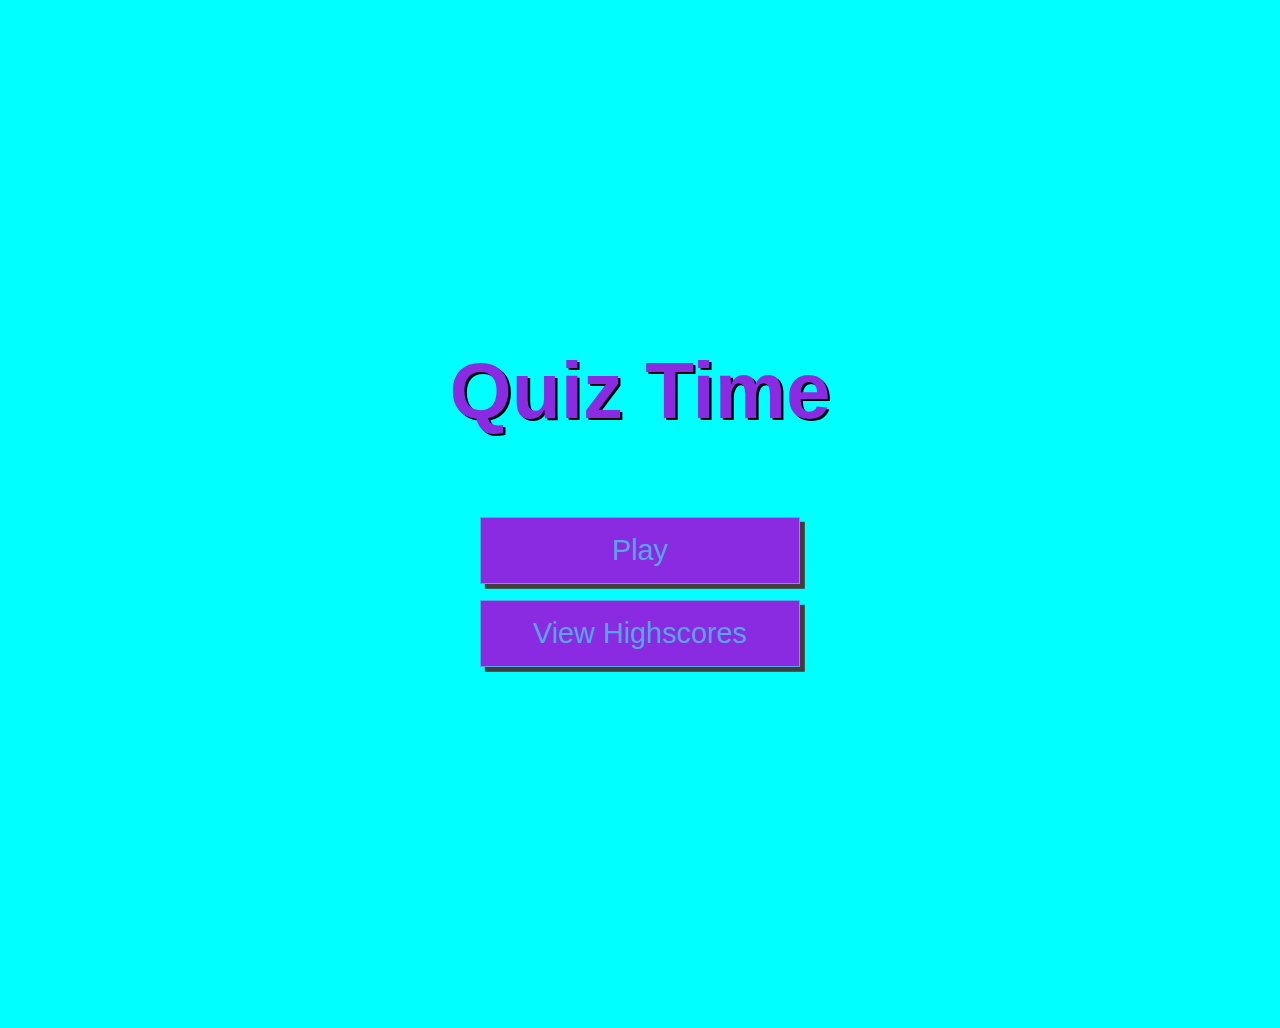
<file: index.html>
<!DOCTYPE html>
<html lang="en">
<head>
    <meta charset="UTF-8">
    <meta http-equiv="X-UA-Compatible" content="IE=edge">
    <meta name="viewport" content="width=device-width, initial-scale=1.0">
    <link rel="stylesheet" href="./assets/css/app.css">
    <link rel="stylesheet" href="./assets/css/game.css">
    <title>Welcome to Quiz Time!</title>
</head>
<body>
    <div class="container">
        <div id="home" class="flex-center flex-column">
            <h1 id="quizHead">Quiz Time</h1>
            <a class="btn" href="game.html">Play</a>
            <a class="btn" href="highscore.html">View Highscores</a>
        </div>
    </div>
    <script src="./assets/javascript/app.js"></script>
</body>
</html>
</file>
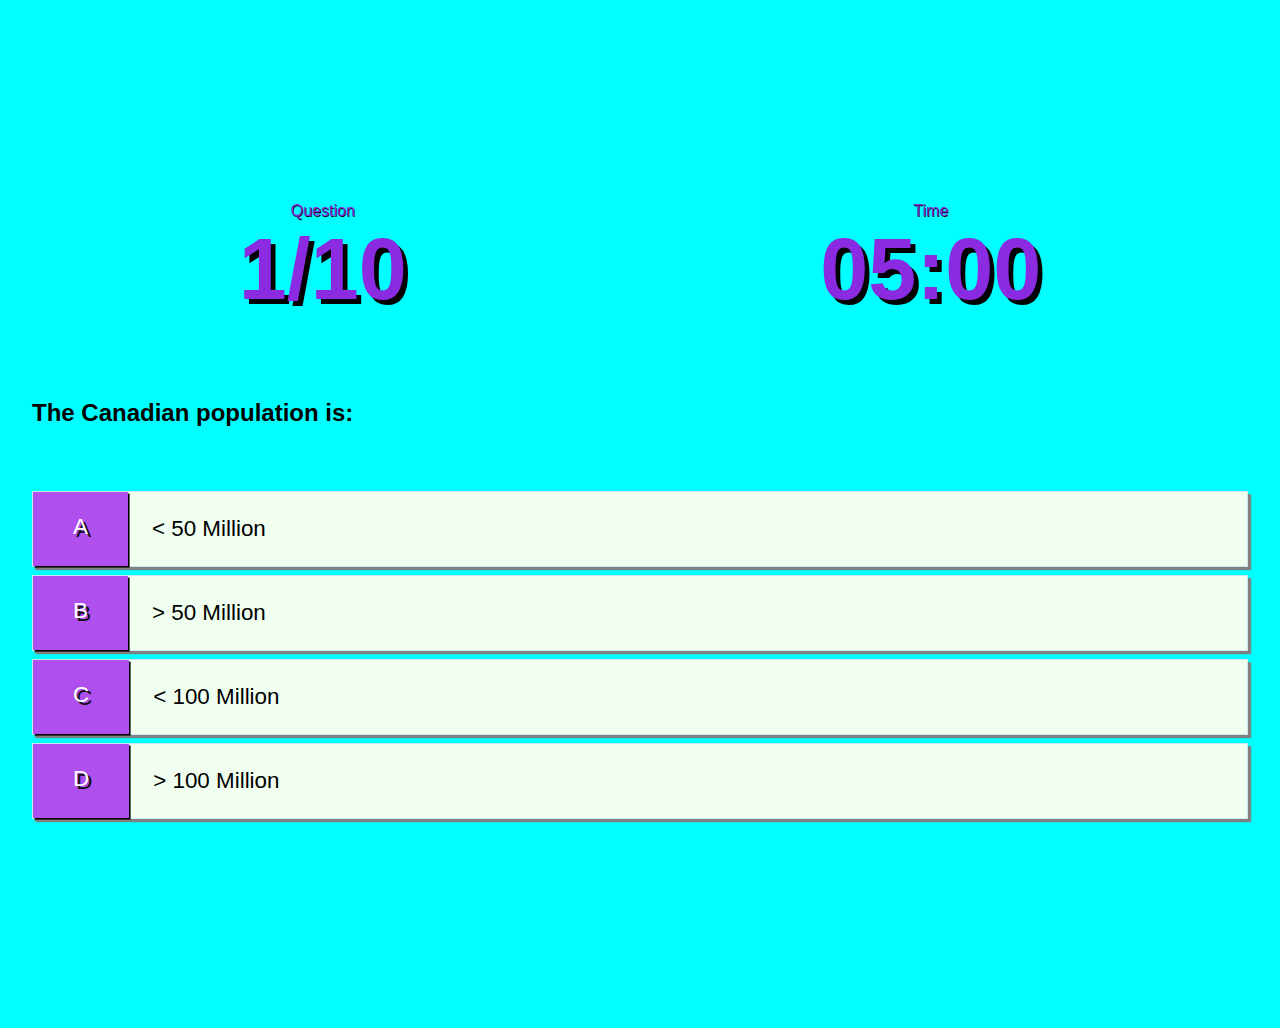
<file: game.html>
<!DOCTYPE html>
<html lang="en">
<head>
    <meta charset="UTF-8">
    <meta http-equiv="X-UA-Compatible" content="IE=edge">
    <meta name="viewport" content="width=device-width, initial-scale=1.0">
    <title>Quiz Time</title>
    <link rel="stylesheet" href="./assets/css/app.css">
    <link rel="stylesheet" href="./assets/css/game.css">
</head>
<body>
    <div class="container">

        <div id="game" class="justify-center flex-column">
            <div id="disp">
                <div id="disp-item">
                    <p class="disp-prefix">
                        Question
                    </p>
                    <h1 class="disp-text" id="questionCount">
                        <!--1/10 -->
                    </h1>
                </div>
            

                <div id="disp-item">
                    <p class="disp-prefix">
                        Time
                    </p>
                    <h1 class="disp-text" id="time">
                        5:00
                    </h1>

                </div>
            </div>

            <h2 id="question">Please answer the questions as quickly as possible</h2>
            <div class="choice-container">
                <p class="choice-prefix">A</p>
                <p class="choice-text" data-number="1">Choice 1</p>
            </div>

            <div class="choice-container">
                <p class="choice-prefix">B</p>
                <p class="choice-text" data-number="2">Choice 3</p>
            </div>

            <div class="choice-container">
                <p class="choice-prefix">C</p>
                <p class="choice-text" data-number="3">Choice 3</p>
            </div>

            <div class="choice-container">
                <p class="choice-prefix">D</p>
                <p class="choice-text" data-number="4">Choice 4</p>
            </div>

        </div>
    </div>
    <script src="./assets/javascript/app.js"></script>
</body>
</html>
</file>
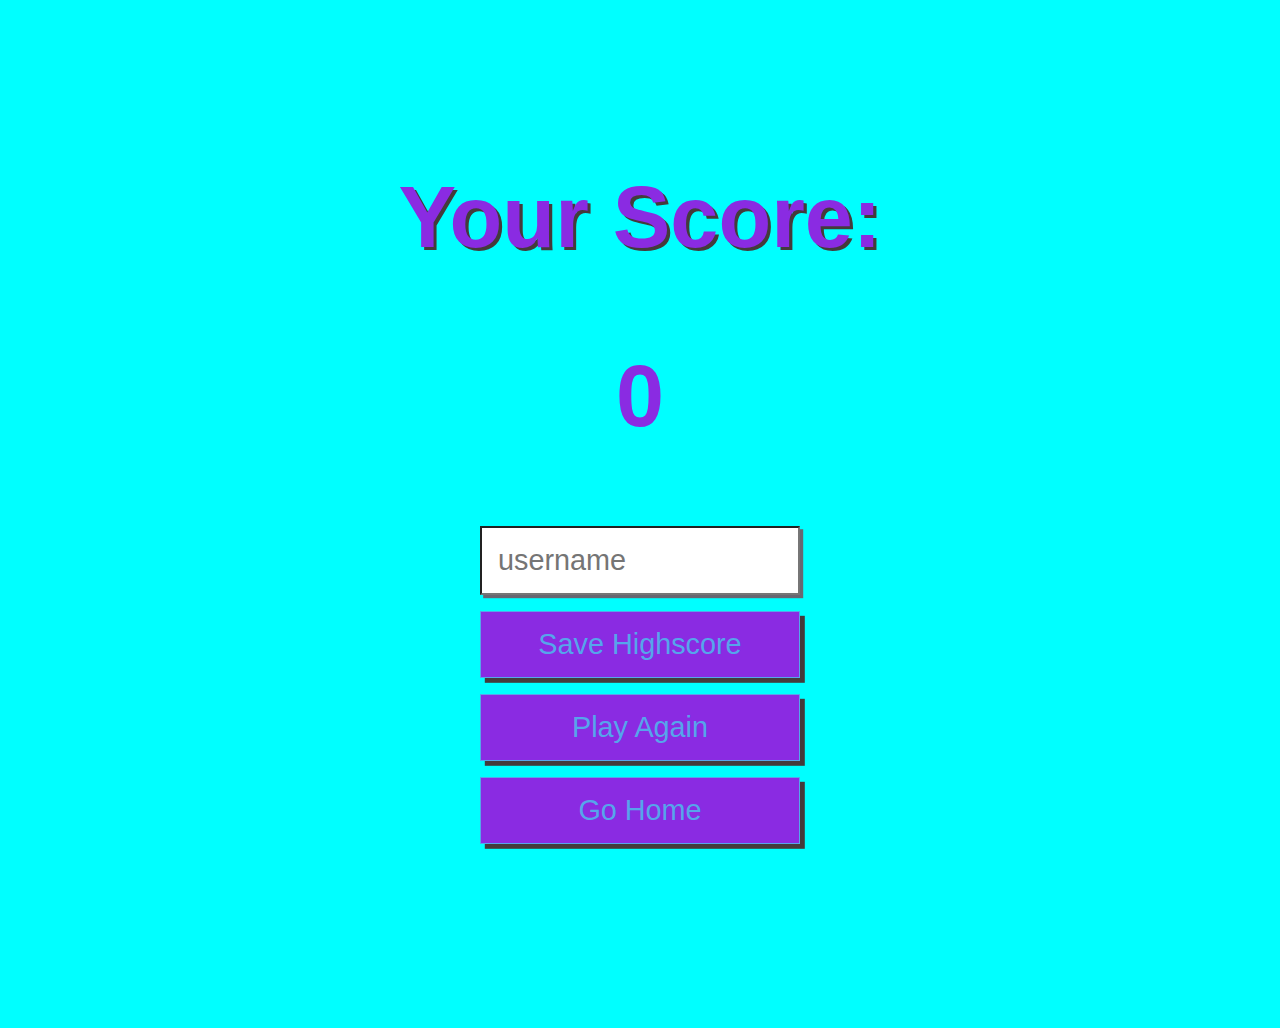
<file: gameover.html>
<!DOCTYPE html>
<html lang="en">
<head>
    <meta charset="UTF-8">
    <meta http-equiv="X-UA-Compatible" content="IE=edge">
    <meta name="viewport" content="width=device-width, initial-scale=1.0">
    <title>Game Over!</title>
    <link rel="stylesheet" href="./assets/css/app.css">
    <link rel="stylesheet" href="./assets/css/game.css">
</head>
<body>
    <div class="container">
        <div id="home" class="flex-center flex-column">
            <h1 id="scoreHead">Your Score:</h1>
            <h1 id="finScore">0</h1>
            <form>
                <input type = "text" name = "Username" id="username" placeholder="username"/>
                <button type="submit" class="btn" id="saveScoreBtn" onclick="saveScore(event) " disabled>Save Highscore</button>
                
            </form>

            <a class="btn" href="./game.html">Play Again</a>
            <a class="btn" href="./index.html">Go Home</a>
           
        </div>
    </div>
    <script src="./assets/javascript/gameover.js"></script>
</body>
</html>
</file>
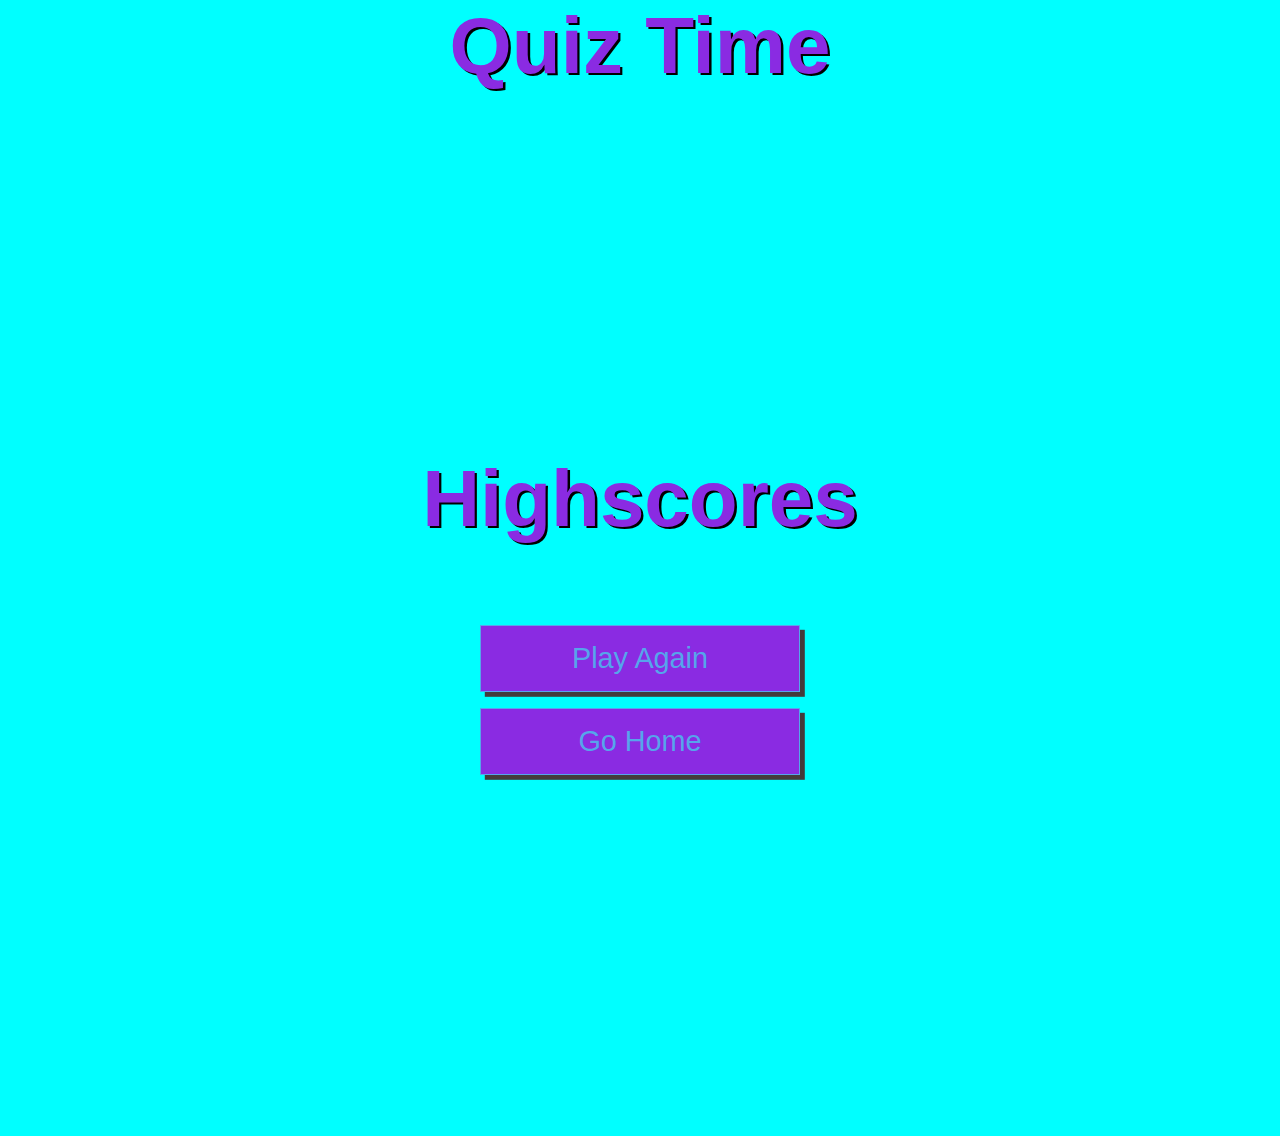
<file: highscore.html>
<!DOCTYPE html>
<html lang="en">
<head>
    <meta charset="UTF-8">
    <meta http-equiv="X-UA-Compatible" content="IE=edge">
    <meta name="viewport" content="width=device-width, initial-scale=1.0">
    <title>Quiz highscore</title>
    <link rel="stylesheet" href="./assets/css/game.css">
    <link rel="stylesheet" href="./assets/css/app.css">
</head>

<body>
    <h1 id="quizHead">
        Quiz Time
    </h1>
    <div class="container">
        <div id="Highscores" class="flex-center flex-column">
            <h1 id="finalScores">Highscores</h1>
            <ul id="highScoreList">

            </ul>
            <a class="btn" href="game.html">Play Again</a>
            <a class="btn" href="index.html">Go Home</a>
        </div>
    </div>
    <script src="./assets/javascript/highscore.js"></script>
</body>
</html>
</file>
<file: assets/css/app.css>
:root { 
    background-color: aqua;
    font-size: 62.5;
}

* {
    box-sizing: border-box;
    font-family: 'Franklin Gothic Medium', 'Arial Narrow', Arial, sans-serif;
    margin: 0;
    padding: 0;
    color: black;
}

h1,
h2,
h3,
h4{
    margin-bottom: 1rem;

}

#question,{
    font-size: 3rem;
    text-align: center;
    color: blueviolet;
    text-shadow: 0.15rem 0.15rem black;
}

#quizHead, #finalScores{
    font-size: 5rem;
    text-align: center;
    color: blueviolet;
    text-shadow: 0.15rem 0.15rem black;
}

h1{
    font-size: 5.4rem;
    color: blueviolet;
    margin-bottom: 5rem;
}

h1 > span {
    font-size: 2.4rem;
    font-weight: 500;

}

h2 {
    font-size: 8.2;
    margin-bottom: 4rem;
    font-weight: 700;

}

h3 {
    font-size: 2.8rem;
    font-weight: 500;

}

/*Utilities*/
.container {
    width: 100vw;
    height: 100vh;
    display: flex;
    justify-content: center;
    align-items: center;
    max-width: 80rem;
    margin:4rem auto;
    padding: 2rem;
}

.container > * {
    width: 100%;
  }
  
  .flex-column {
    display: flex;
    flex-direction: column;
  }
  
  .flex-center {
    justify-content: center;
    align-items: center;
  }

  .justify-center {
    justify-content: center;
  }
  
  .text-center {
    text-align: center;
  }
  
  .hidden {
    display: none;
  }

  /*Buttons*/

  .btn {
    font-size: 1.8rem;
    padding: 1rem 0;
    width: 20rem;
    text-align: center;
    border: 0.1rem solid #56a5eb;
    margin-bottom: 1rem;
    text-decoration: none;
    color: #56a5eb;
    background-color: white;
  }
  
  .btn:hover {
    cursor: pointer;
    box-shadow: 0 0.4rem 1.4rem 0 rgba(28, 31, 32, 0.5);
    transform: translateY(-0.1rem);
    transition: transform 150ms;
  }
  
  .btn[disabled]:hover {
    cursor: not-allowed;
    box-shadow: none;
    transform: none;
  }

  /*style form*/
  form{
      width: 100%;
      display: flex;
      flex-direction: column;
      align-items: center;
      
  }

  input {
    box-shadow: 0.2rem 0.2rem rgb(104, 103, 114);
    margin-bottom: 1rem;
    width: 20rem;
    padding: 1rem;
    font-size: 1.8rem;


  }

  .btn {
      box-shadow: 0.3rem 0.3rem rgb(68, 59, 59);
      background-color:blueviolet;
  }

#scoreHead {
    text-shadow: 0.2rem 0.2rem rgb(68, 59, 59);
}
</file>
<file: assets/css/game.css>
.choice-container {
    display: flex;
    margin-bottom: 0.5rem;
    width: 100%;
    font-size: 1.4rem;
    border: 0.1rem solid rgb(86, 165, 235, 0.25);
    background-color: honeydew;
    box-shadow: 0.2rem 0.2rem grey;
}

.choice-container:hover {
    cursor: pointer;
    box-shadow: 0 0.4rem 1.4rem 0 rgba(28, 31, 32, 0.5);
    transform: translateY(-0.1rem);
    transition: transform 150ms;
}

.choice-prefix {
    padding: 1.4rem 2.5rem;
    background-color: rgb(174, 79, 238);
    box-shadow: 0.1rem 0.1rem black;
    color: white;
    text-shadow: 0.2rem 0.2rem rgb(17, 16, 16);
}

.choice-text {
    padding: 1.5rem;
    width: 100%;
}

.correct {
    background-color: chartreuse;
}

.incorrect {
    background-color: crimson;
}

#disp {
    display: flex;
    justify-content: space-around;
    text-shadow: 0.3rem 0.3rem black;
}

.disp-prefix {
    text-align: center;
    font-size: 1rem;
    color: blueviolet;
    text-shadow: 0.05rem 0.05rem black;
}

.disp-text{
    text-align: center;
}
</file>
